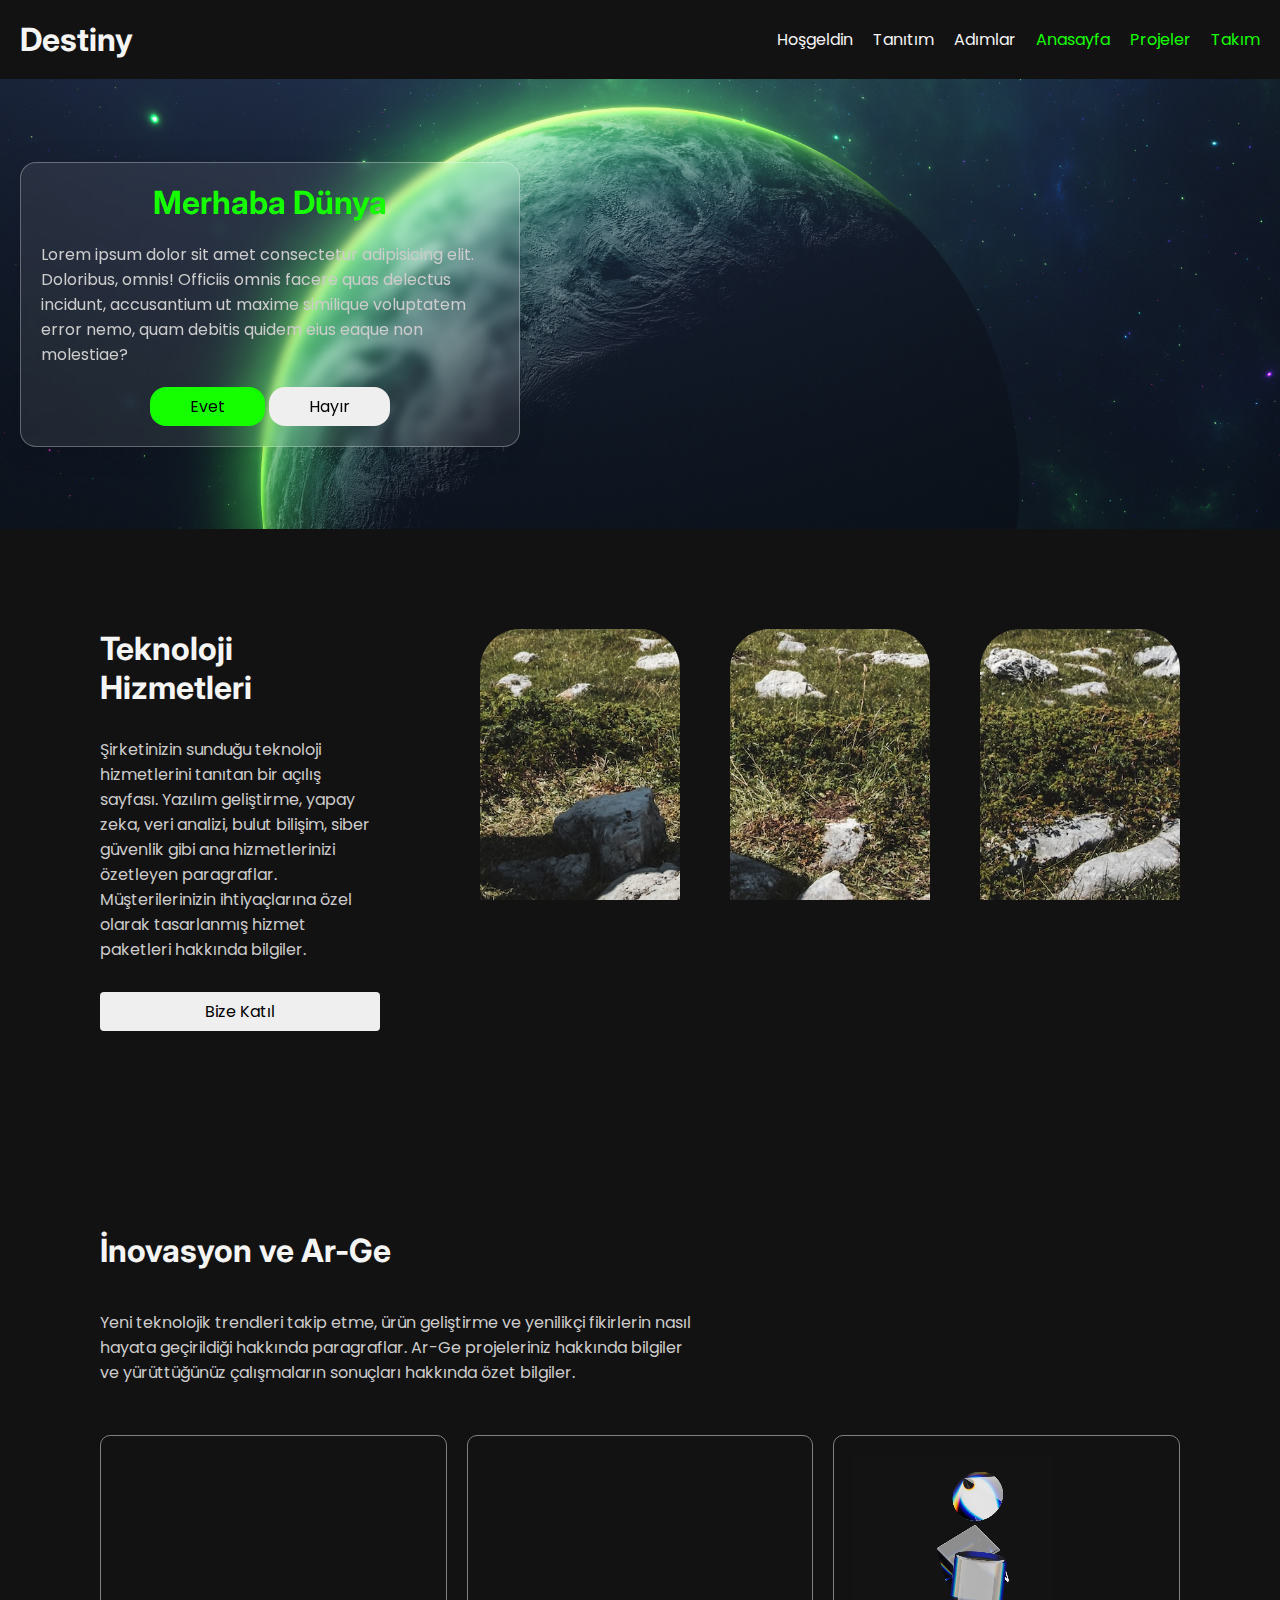
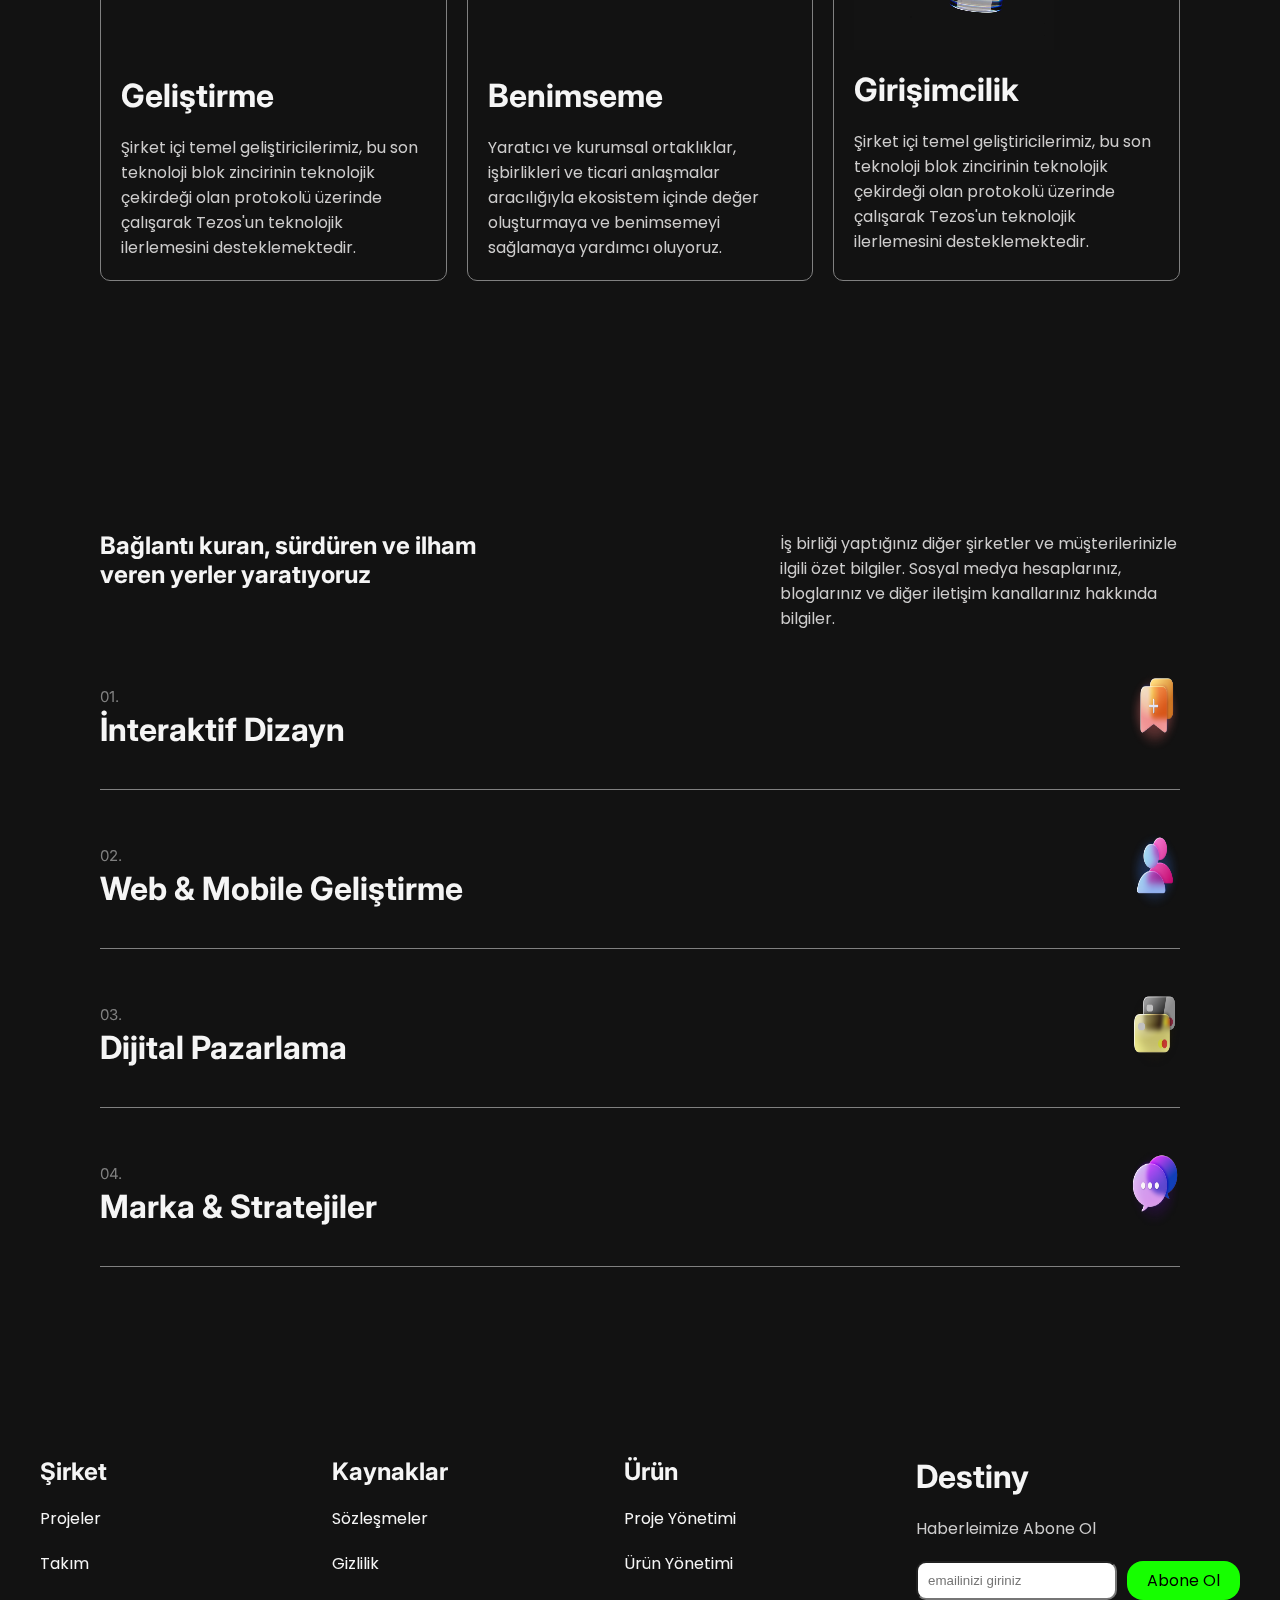
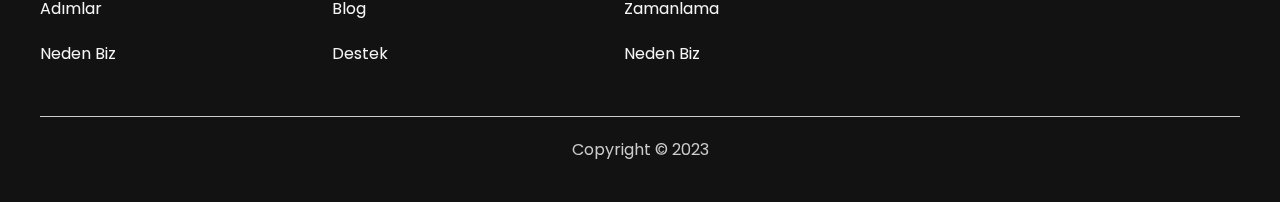
<file: index.html>
<!DOCTYPE html>
<html lang="en">
  <head>
    <meta charset="UTF-8" />
    <meta http-equiv="X-UA-Compatible" content="IE=edge" />
    <meta name="viewport" content="width=device-width, initial-scale=1.0" />
    <title>Destiny</title>
    <link rel="stylesheet" href="style.css" />
  </head>
  <body>
    <!-- header -->
    <header>
      <h1><a href="/">Destiny</a></h1>
      <nav>
        <a href="#hero">Hoşgeldin</a>
        <a href="#image-sec">Tanıtım</a>
        <a href="#steps-sec">Adımlar</a>
        <a href="/" class="link">Anasayfa</a>
        <a href="projects.html" class="link">Projeler</a>
        <a href="team.html" class="link">Takım</a>
      </nav>
      <button class="nav-btn">|||</button>
    </header>
    <!-- Ana İçerik -->
    <div id="hero">
      <div class="hero-inner">
        <h1>Merhaba Dünya</h1>
        <p>
          Lorem ipsum dolor sit amet consectetur adipisicing elit. Doloribus,
          omnis! Officiis omnis facere quas delectus incidunt, accusantium ut
          maxime similique voluptatem error nemo, quam debitis quidem eius eaque
          non molestiae?
        </p>
        <div class="buttons">
          <button>Evet</button>
          <button>Hayır</button>
        </div>
      </div>
    </div>
    <main>
      <section id="image-sec">
        <div class="image-sec-info">
          <h1>Teknoloji Hizmetleri</h1>
          <p>
            Şirketinizin sunduğu teknoloji hizmetlerini tanıtan bir açılış
            sayfası. Yazılım geliştirme, yapay zeka, veri analizi, bulut
            bilişim, siber güvenlik gibi ana hizmetlerinizi özetleyen
            paragraflar. Müşterilerinizin ihtiyaçlarına özel olarak tasarlanmış
            hizmet paketleri hakkında bilgiler.
          </p>
          <button>Bize Katıl</button>
        </div>
        <div class="images">
          <div class="window"></div>
          <div class="window"></div>
          <div class="window"></div>
        </div>
      </section>
    </main>
    <!-- Kartlar ALanı -->
    <section id="cards-sec">
      <div class="cards-sec-info">
        <h1>İnovasyon ve Ar-Ge</h1>
        <p>
          Yeni teknolojik trendleri takip etme, ürün geliştirme ve yenilikçi
          fikirlerin nasıl hayata geçirildiği hakkında paragraflar. Ar-Ge
          projeleriniz hakkında bilgiler ve yürüttüğünüz çalışmaların sonuçları
          hakkında özet bilgiler.
        </p>
      </div>
      <div class="cards">
        <!-- kart -->
        <div class="card">
          <video>
            <source src="/images/first.mp4" />
          </video>
          <h1>Geliştirme</h1>
          <p>
            Şirket içi temel geliştiricilerimiz, bu son teknoloji blok
            zincirinin teknolojik çekirdeği olan protokolü üzerinde çalışarak
            Tezos'un teknolojik ilerlemesini desteklemektedir.
          </p>
        </div>
        <!-- kart -->
        <div class="card">
          <video>
            <source src="/images/second.mp4" />
          </video>
          <h1>Benimseme</h1>
          <p>
            Yaratıcı ve kurumsal ortaklıklar, işbirlikleri ve ticari anlaşmalar
            aracılığıyla ekosistem içinde değer oluşturmaya ve benimsemeyi
            sağlamaya yardımcı oluyoruz.
          </p>
        </div>
        <!-- kart -->
        <div class="card">
          <video>
            <source src="/images/third.mp4" />
          </video>
          <h1>Girişimcilik</h1>
          <p>
            Şirket içi temel geliştiricilerimiz, bu son teknoloji blok
            zincirinin teknolojik çekirdeği olan protokolü üzerinde çalışarak
            Tezos'un teknolojik ilerlemesini desteklemektedir.
          </p>
        </div>
      </div>
    </section>
    <!-- LİSTE ALANI -->
    <section id="steps-sec">
      <div class="steps-sec-info">
        <h2>Bağlantı kuran, sürdüren ve ilham veren yerler yaratıyoruz</h2>
        <p>
          İş birliği yaptığınız diğer şirketler ve müşterilerinizle ilgili özet
          bilgiler. Sosyal medya hesaplarınız, bloglarınız ve diğer iletişim
          kanallarınız hakkında bilgiler.
        </p>
      </div>
      <ul>
        <!-- ADIM -->
        <li>
          <h1>
            <span>01.</span> <br />
            İnteraktif Dizayn
          </h1>
          <img src="/images/bookmark.png" />
        </li>
        <!-- ADIM   -->
        <li>
          <h1>
            <span>02.</span> <br />
            Web & Mobile Geliştirme
          </h1>
          <img src="/images/contacts.png" />
        </li>
        <!-- ADIM -->
        <li>
          <h1>
            <span>03.</span> <br />
            Dijital Pazarlama
          </h1>
          <img src="/images/cards.png" />
        </li>
        <!-- ADIM -->
        <li>
          <h1>
            <span>04.</span> <br />
            Marka & Stratejiler
          </h1>
          <img src="/images/Chat.png" />
        </li>
      </ul>
    </section>

    <!-- FOOTER -->
    <footer>
      <div class="footer-area">
        <div class="footer-links">
          <h2>Şirket</h2>
          <a href="">Projeler</a>
          <a href="">Takım</a>
          <a href="">Adımlar</a>
          <a href="">Neden Biz</a>
        </div>

        <div class="footer-links">
          <h2>Kaynaklar</h2>
          <a href="">Sözleşmeler</a>
          <a href="">Gizlilik</a>
          <a href="">Blog</a>
          <a href="">Destek</a>
        </div>

        <div class="footer-links">
          <h2>Ürün</h2>
          <a href="">Proje Yönetimi</a>
          <a href="">Ürün Yönetimi</a>
          <a href="">Zamanlama</a>
          <a href="">Neden Biz</a>
        </div>

        <div class="footer-links">
          <h1>Destiny</h1>
          <p>Haberleimize Abone Ol</p>
          <div class="field">
            <input type="text" placeholder="emailinizi giriniz" />
            <button>Abone Ol</button>
          </div>
        </div>
      </div>
      <p class="footer-bottom">Copyright &copy; 2023</p>
    </footer>

    <script src="main.js"></script>
  </body>
</html>
</file>
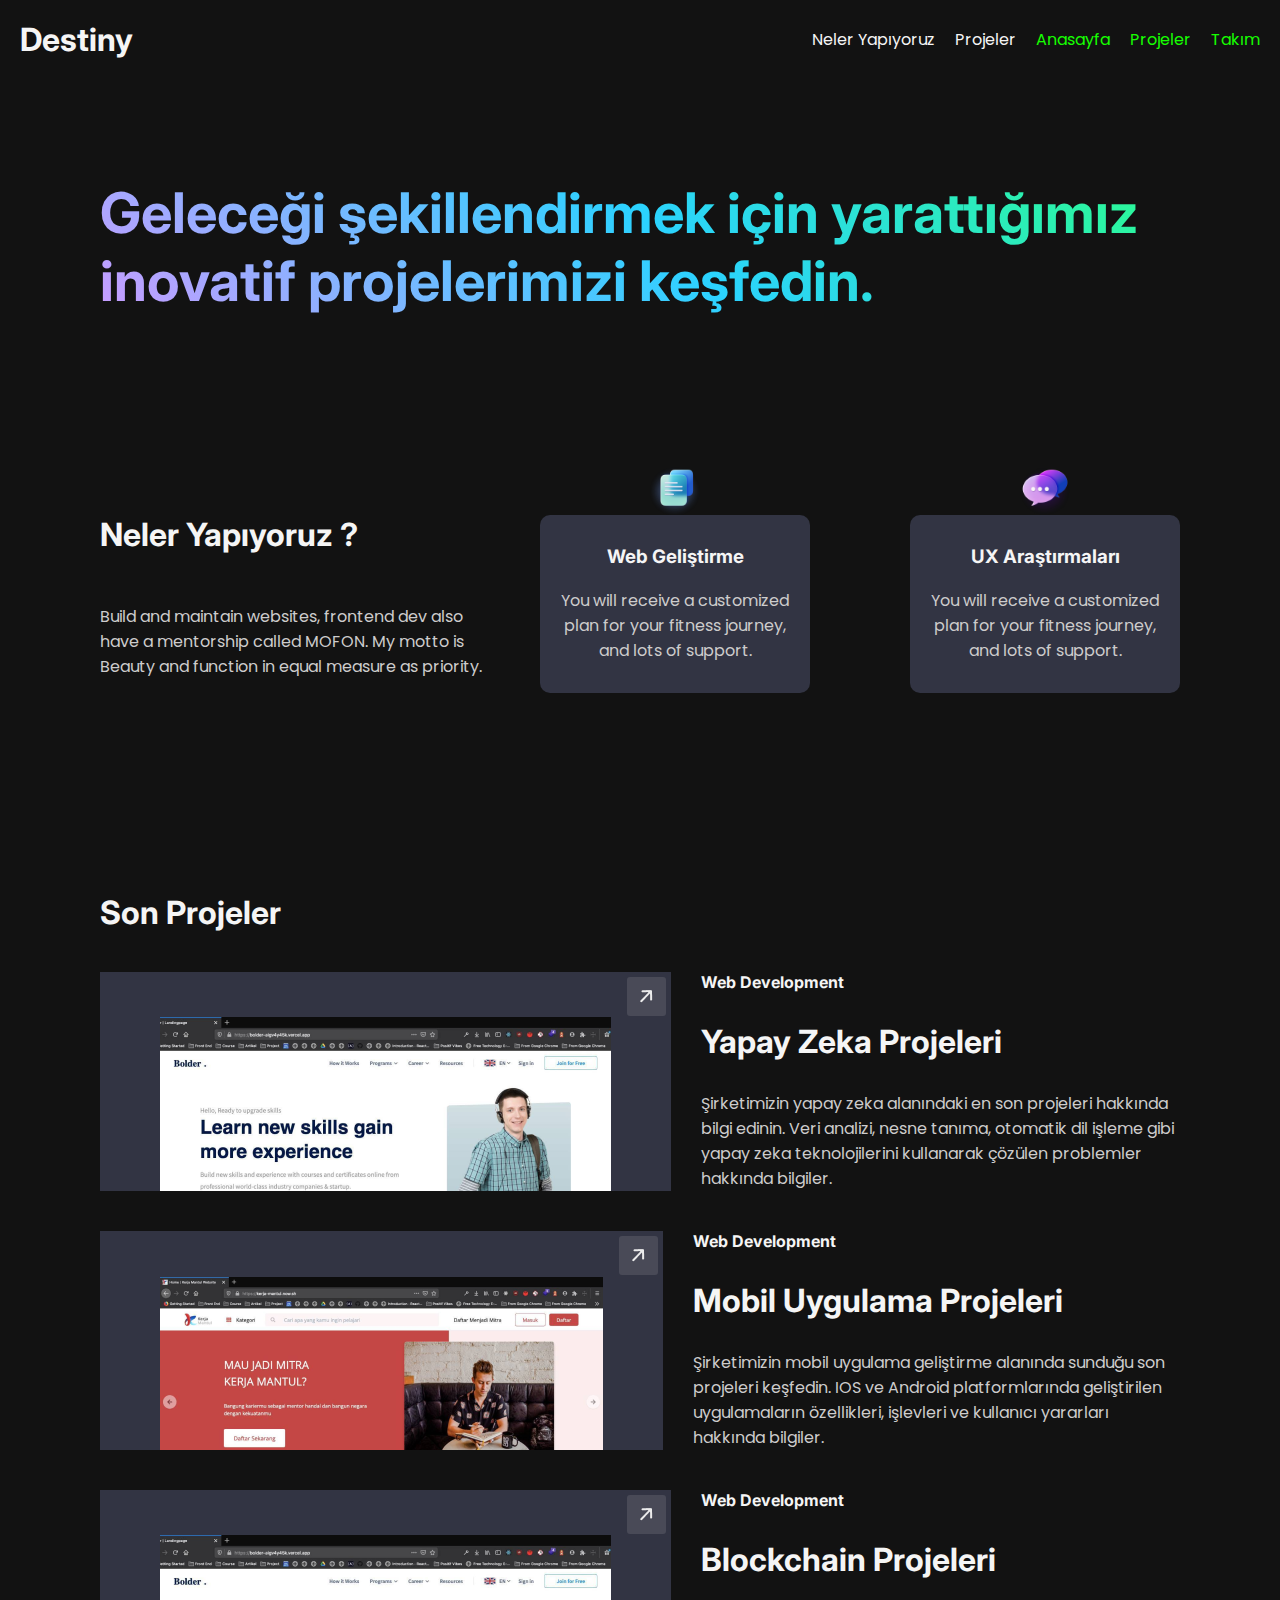
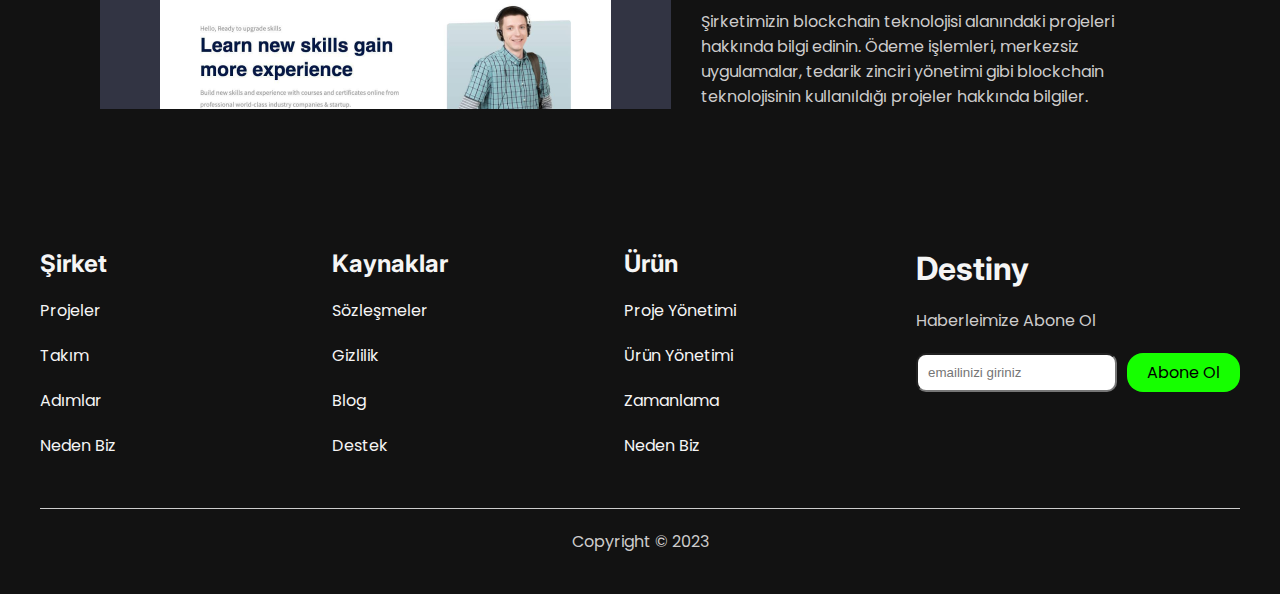
<file: projects.html>
<!DOCTYPE html>
<html lang="en">
  <head>
    <meta charset="UTF-8" />
    <meta http-equiv="X-UA-Compatible" content="IE=edge" />
    <meta name="viewport" content="width=device-width, initial-scale=1.0" />
    <title>Destiny - Projeler</title>
    <link rel="stylesheet" href="style.css" />
  </head>
  <body>
    <!-- header -->
    <header>
      <h1><a href="/">Destiny</a></h1>
      <nav>
        <a href="#what-sec">Neler Yapıyoruz</a>
        <a href="#projects-sec">Projeler</a>

        <a href="/" class="link">Anasayfa</a>
        <a href="projects.html" class="link">Projeler</a>
        <a href="team.html" class="link">Takım</a>
      </nav>
      <button class="nav-btn">|||</button>
    </header>
    <!-- Ana İçerik -->
    <main>
      <h1 class="welcome">
        Geleceği şekillendirmek için yarattığımız inovatif projelerimizi
        keşfedin.
      </h1>

      <section id="what-sec">
        <div class="what-info">
          <h1>Neler Yapıyoruz ?</h1>
          <p>
            Build and maintain websites, frontend dev also have a mentorship
            called MOFON. My motto is Beauty and function in equal measure as
            priority.
          </p>
        </div>

        <div class="what-cards">
          <div class="what-card">
            <img src="/images/docs.png" alt="" />
            <h3>Web Geliştirme</h3>
            <p>
              You will receive a customized plan for your fitness journey, and
              lots of support.
            </p>
          </div>

          <div class="what-card">
            <img src="/images/Chat.png" />
            <h3>UX Araştırmaları</h3>
            <p>
              You will receive a customized plan for your fitness journey, and
              lots of support.
            </p>
          </div>
        </div>
      </section>

      <section id="projects-sec">
        <h1>Son Projeler</h1>
        <!-- PROJE -->
        <div class="project">
          <div class="project-image">
            <span class="icon">
              <img src="/images/arrow.png" />
            </span>
            <img src="/images/project2.png" alt="" />
          </div>

          <div class="project-info">
            <h4>Web Development</h4>
            <h1>Yapay Zeka Projeleri</h1>
            <p>
              Şirketimizin yapay zeka alanındaki en son projeleri hakkında bilgi
              edinin. Veri analizi, nesne tanıma, otomatik dil işleme gibi yapay
              zeka teknolojilerini kullanarak çözülen problemler hakkında
              bilgiler.
            </p>
          </div>
        </div>
        <!-- PROJE -->
        <div class="project">
          <div class="project-image">
            <span class="icon">
              <img src="/images/arrow.png" />
            </span>
            <img src="/images/project1.png" alt="" />
          </div>

          <div class="project-info">
            <h4>Web Development</h4>
            <h1>Mobil Uygulama Projeleri</h1>
            <p>
              Şirketimizin mobil uygulama geliştirme alanında sunduğu son
              projeleri keşfedin. IOS ve Android platformlarında geliştirilen
              uygulamaların özellikleri, işlevleri ve kullanıcı yararları
              hakkında bilgiler.
            </p>
          </div>
        </div>
        <!-- PROJE -->
        <div class="project">
          <div class="project-image">
            <span class="icon">
              <img src="/images/arrow.png" />
            </span>
            <img src="/images/project2.png" alt="" />
          </div>

          <div class="project-info">
            <h4>Web Development</h4>
            <h1>Blockchain Projeleri</h1>
            <p>
              Şirketimizin blockchain teknolojisi alanındaki projeleri hakkında
              bilgi edinin. Ödeme işlemleri, merkezsiz uygulamalar, tedarik
              zinciri yönetimi gibi blockchain teknolojisinin kullanıldığı
              projeler hakkında bilgiler.
            </p>
          </div>
        </div>
      </section>
    </main>

    <!-- FOOTER -->
    <footer>
      <div class="footer-area">
        <div class="footer-links">
          <h2>Şirket</h2>
          <a href="">Projeler</a>
          <a href="">Takım</a>
          <a href="">Adımlar</a>
          <a href="">Neden Biz</a>
        </div>

        <div class="footer-links">
          <h2>Kaynaklar</h2>
          <a href="">Sözleşmeler</a>
          <a href="">Gizlilik</a>
          <a href="">Blog</a>
          <a href="">Destek</a>
        </div>

        <div class="footer-links">
          <h2>Ürün</h2>
          <a href="">Proje Yönetimi</a>
          <a href="">Ürün Yönetimi</a>
          <a href="">Zamanlama</a>
          <a href="">Neden Biz</a>
        </div>

        <div class="footer-links">
          <h1>Destiny</h1>
          <p>Haberleimize Abone Ol</p>
          <div class="field">
            <input type="text" placeholder="emailinizi giriniz" />
            <button>Abone Ol</button>
          </div>
        </div>
      </div>
      <p class="footer-bottom">Copyright &copy; 2023</p>
    </footer>

    <script src="main.js"></script>
  </body>
</html>
</file>
<file: style.css>
@import url("https://fonts.googleapis.com/css2?family=Inter:wght@100;200;300;400;500;600;700;800;900&family=Poppins:wght@100;200;300;400;500;600;700;800;900&display=swap");
* {
  margin: 0;
  padding: 0;
  box-sizing: border-box;
}

/* Değişkenler */

:root {
  --green: #16ff00;
  --white: #f5f5f5;
  --gray: #cdcccc;
  --black: #121212;
}

/* standart Tanımlama ve stil sıfırlama */

a {
  text-decoration: none;
  color: var(--white);
}

h1,
h2,
h3,
h4 {
  font-family: "Inter";
  color: var(--white);
}

p {
  color: var(--gray);
}

button {
  border: none;
  font-family: "Poppins";
  cursor: pointer;
  padding: 7px 20px;
  font-size: 16px;
  border-radius: 16px;
}

/* Ana Stiller */

html {
  scroll-behavior: smooth;
}

body {
  font-family: "Poppins";
  background-color: var(--black);
  overflow-x: hidden;
}

/* Header */
header {
  position: sticky;
  top: 0;
  display: flex;
  justify-content: space-between;
  align-items: center;
  background-color: var(--black);
  padding: 20px;
  z-index: 100;
}

nav {
  display: flex;
  gap: 20px;
}

.link {
  color: var(--green);
}

.nav-btn {
  display: none;
}

/* Footer */
footer {
  padding: 40px;
  background-color: var(--black);
}
.footer-bottom {
  text-align: center;
  margin-top: 50px;
  border-top: 1px solid var(--gray);
  padding-top: 20px;
}

.footer-area {
  display: grid;
  grid-template-columns: 1fr 1fr 1fr 1fr;
  column-gap: 20px;
}
.footer-links {
  display: flex;
  flex-direction: column;
  gap: 20px;
}
.field {
  display: flex;
  gap: 10px;
}
.field input {
  padding: 5px 10px;
  border-radius: 10px;
  max-height: 50px;
}
.field button {
  background-color: var(--green);
  white-space: nowrap;
}

/* Ana Sayfa */
#hero {
  height: 50vh;
  background: url(images/back.jpg);
  background-size: cover;
  background-repeat: no-repeat;
  display: flex;
  align-items: center;
  background-attachment: fixed;
}

.hero-inner {
  max-width: 500px;
  display: flex;
  flex-direction: column;
  gap: 20px;
  align-items: center;
  padding: 20px;
  margin-left: 20px;
  /* CAM EFEKTİ */
  background: rgba(255, 255, 255, 0.08);
  border-radius: 16px;
  box-shadow: 0 4px 30px rgba(0, 0, 0, 0.1);
  backdrop-filter: blur(4.9px);
  -webkit-backdrop-filter: blur(3.9px);
  border: 1px solid rgba(255, 255, 255, 0.3);
}
.hero-inner h1 {
  color: var(--green);
}
.buttons > button {
  padding: 7px 40px;
}
.buttons button:nth-child(1) {
  background-color: var(--green);
}

.deneme {
  height: 200vh;
}
section {
  padding: 30px;
}

/* Pencereler Alanı */
#image-sec {
  display: flex;
  justify-content: space-between;
  gap: 100px;
}
.image-sec-info {
  max-width: 600px;
  display: grid;
  gap: 30px;
}
.image-sec-info > button {
  border-radius: 4px;
}
.images {
  display: grid;
  grid-template-columns: auto auto auto;
  gap: 50px;
}
.window {
  min-width: 200px;
  height: 400px;
  border-radius: 40px 40px 0 0;
  background: url(/images/sec2.jpg);
  background-attachment: fixed;
  background-size: cover;
  background-repeat: no-repeat;
}
.window:nth-child(2) {
  border-radius: 40px;
}
/* Kartlar Alanı */
#cards-sec {
}
.cards-sec-info {
  max-width: 600px;
  display: grid;
  gap: 40px;
}
.cards {
  display: grid;
  grid-template-columns: repeat(3, 1fr);
  gap: 20px;
}
.card {
  border: 1px solid gray;
  display: flex;
  flex-direction: column;
  gap: 20px;
  padding: 20px;
  border-radius: 10px;
  margin-top: 50px;
}
.card h1 {
}
.card video {
  width: 200px;
}

/* LİSTE ALANI */

#steps-sec {
  margin: 50px 0;
}

.steps-sec-info {
  display: flex;
  justify-content: space-between;
  gap: 40px;
}
.steps-sec-info h2 {
  max-width: 400px;
}
.steps-sec-info p {
  max-width: 400px;
}

#steps-sec li {
  margin-top: 40px;
  list-style: none;
  display: flex;
  justify-content: space-between;
  border-bottom: 1px solid gray;
  padding-bottom: 40px;
}
#steps-sec li h1 span {
  color: gray;
  font-weight: 400;
  font-size: 15px;
  margin-bottom: 5px;
}
#steps-sec li img {
  width: 50px;
}

/* PROJELER SAYFASI */

.welcome {
  padding: 100px;
  /* hazır gradient */
  background-image: linear-gradient(
    45deg,
    #fa8bff 0%,
    #2bd2ff 52%,
    #2bff88 90%
  );
  -webkit-background-clip: text;
  -webkit-text-fill-color: transparent;
  max-width: 1300px;
  font-size: 56px;
}

/* NELER YAPIYORUZ ALANI */

#what-sec {
  display: flex;
  justify-content: space-between;
  gap: 40px;
}

.what-info {
  max-width: 400px;
}
.what-info h1 {
  margin-bottom: 50px;
}

.what-cards {
  display: flex;
  gap: 100px;
}

.what-card {
  min-width: 200px;
  max-width: 400px;
  display: flex;
  flex-direction: column;
  align-items: center;
  gap: 20px;
  text-align: center;
  background-color: #323443;
  border-radius: 10px;
  padding: 30px 20px;
  position: relative;
}
.what-card img {
  position: absolute;
  width: 50px;
  top: -50px;
}

/* PROJELER Alanı */
#projects-sec {
  display: flex;
  flex-direction: column;
  gap: 40px;
}

.project {
  display: flex;
  gap: 30px;
}
.project-image {
  background-color: #323443;
  padding: 40px 60px 0;
  display: flex;
  align-items: end;
  position: relative;
}
.project-image img {
  cursor: pointer;
}
.project-image:hover {
  /* hazır gradient */
  background-image: linear-gradient(
    45deg,
    #fa8bff 0%,
    #2bd2ff 52%,
    #2bff88 90%
  );
}
.project-image .icon {
  position: absolute;
  right: 5px;
  top: 5px;
  background-color: #494a57;
  display: grid;
  place-items: center;
  padding: 5px;
  cursor: pointer;
  border-radius: 3px;
}

.project-info {
  display: flex;
  flex-direction: column;
  gap: 30px;
  max-width: 700px;
}

/* Takım Sayfası */
#top-section {
  display: flex;
  justify-content: space-between;
  align-items: center;
  gap: 50px;
}

/* sol taraf */
.top-section-left {
  display: flex;
  flex-direction: column;
  justify-content: space-between;
  gap: 50px;
}
.top-section-left h1 {
}
.auction {
  padding: 20px;
  /* CAM EFEKTİ */
  background: rgba(255, 255, 255, 0.08);
  border-radius: 16px;
  box-shadow: 0 4px 30px rgba(0, 0, 0, 0.1);
  backdrop-filter: blur(4.9px);
  -webkit-backdrop-filter: blur(3.9px);
  border: 1px solid rgba(255, 255, 255, 0.3);
}
.counter {
  display: grid;
  grid-template-columns: repeat(4, 1fr);
  column-gap: 20px;
  margin-top: 20px;
}
.count {
  background-color: rgb(0, 0, 21);
  border-radius: 10px;
  padding: 10px;
  text-align: center;
}
.top-section-left .buttons {
  display: flex;
  gap: 20px;
}
.top-section-left .buttons button {
  background-color: transparent;
  color: white;
  border: 1px solid var(--green);
  cursor: pointer;
}
.top-section-left .buttons button:hover {
  background-color: var(--green);
}

/* sağ taraf */
.top-section-right img {
  border-radius: 10px;
}

/* Resimle Alanı */
#takim-images {
  display: flex;
  gap: 20px;
  justify-content: space-between;
}
.img-wrapper {
  position: relative;
}
.img-wrapper h1 {
  position: absolute;
  bottom: 0;
  text-align: center;
  width: 100%;
  padding: 20px;
  /* CAM EFEKTİ */
  background: rgba(255, 255, 255, 0.08);
  border-radius: 16px;
  box-shadow: 0 4px 30px rgba(0, 0, 0, 0.1);
  backdrop-filter: blur(4.9px);
  -webkit-backdrop-filter: blur(3.9px);
  border: 1px solid rgba(255, 255, 255, 0.3);
}
.img-wrapper img {
  width: 400px;
  border-radius: 20px;
}

/* Başış Alanı */
#donate-sec {
  display: inline-block;
  position: relative;
  left: 50%;
  transform: translateX(-50%);
}

.donate-sec-info {
  display: flex;
  justify-content: space-between;
  margin-bottom: 30px;
}
.donate-sec-content {
  display: grid;
  grid-template-columns: repeat(4, 200px);
  justify-content: center;
  gap: 40px;
}

.donate-sec-people {
  display: flex;
  gap: 10px;
  background-color: rgb(106, 0, 106);
  color: white;
  padding: 10px;
  border-radius: 60px;
}

.donate-sec-people img {
  width: 50px;
  border-radius: 50%;
}
/* Responsive Yapılar */

@media (max-width: 800px) {
  nav {
    display: none;
  }
  .nav-btn {
    display: block;
  }
  .toggle {
    display: flex;
    position: fixed;
    flex-direction: column;
    right: 0;
    top: 70px;
    background-color: #323443;
    padding: 20px;
    border-radius: 10px;
  }
  /* HERO */
  #hero {
    align-items: center;
    justify-content: center;
  }
  .hero-inner {
    margin: 40px;
  }
  .field {
    max-width: 240px;
    max-height: 40px;
  }
  .field input {
    max-width: 120px;
  }
  .field button {
    font-size: 13px;
    padding: 4px 5px;
  }
  /* Bağış ALanı */
  .donate-sec-content {
    grid-template-columns: repeat(2, 200px) !important;
  }
}

@media (max-width: 1000px) {
  .footer-area {
    grid-template-columns: 1fr 1fr;
    row-gap: 40px;
  }
  .footer-links {
    align-items: center;
  }
  .cards {
    grid-template-columns: 1fr;
    place-items: center;
  }
  .card {
    max-width: 400px;
  }
  /* Projeler sayfası */
  .welcome {
    font-size: 40px;
    padding: 100px 20px;
  }
  /* takım sayfası */
  #top-section {
    flex-direction: column;
  }
  .top-section-right {
    order: -1;
  }
  .top-section-left button {
    font-size: 15px;
  }
  /* Bağış Alanı */
  .donate-sec-content {
    grid-template-columns: repeat(3, 200px);
  }
}

/* 1500PX 'ten küçük cihazlar laptop < */
@media (max-width: 1500px) {
  #takim-images img {
    width: 300px;
  }
}

/* 1200PX 'ten küçük cihazlar laptop < */
@media (max-width: 1200px) {
  #image-sec {
    flex-direction: column;
    align-items: center;
  }
  .window {
    height: 300px;
  }
  /* neler yapıyoruz */
  #what-sec {
    flex-direction: column;
    align-items: center;
    gap: 100px;
  }
  .what-info {
    max-width: 600px;
  }
  .what-cards {
    gap: 20px;
  }
  /* projeler */
  .project {
    flex-direction: column;
  }

  .project-info {
    order: -1;
  }

  .project-image {
    padding: 20px 100px 0;
    justify-content: center;
  }
  /* resimler */
  #takim-images {
    flex-direction: column;
    align-items: center;
    gap: 50px;
  }
  #takim-images img {
    width: 400px;
  }
}

/* 1000PX TEN büyük cihazlar laptop > */
@media (min-width: 1000px) {
  section {
    padding: 100px;
  }
}

@media (max-width: 500px) {
  .project-image {
    padding: 0 30px;
    justify-content: center;
  }

  .project-image img {
    width: 100%;
  }
  .what-cards {
    flex-direction: column;
    gap: 90px;
  }
}
</file>
